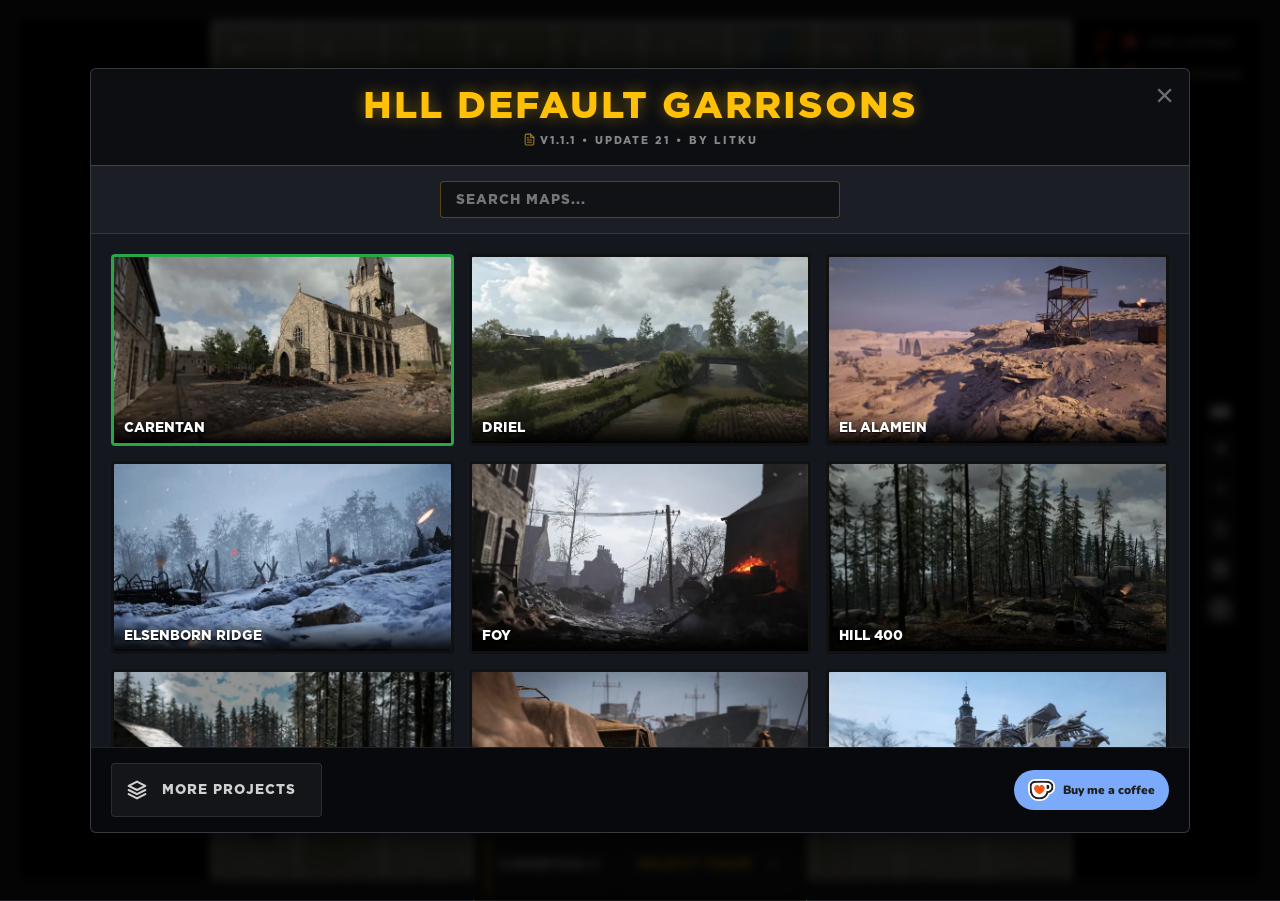
<file: index.html>
<!DOCTYPE html>
<html lang="en">
<head>
  <meta charset="UTF-8">
  <meta name="viewport" content="width=device-width, initial-scale=1.0, maximum-scale=1.0, user-scalable=no, viewport-fit=cover">
  <title>HLL Default Garrisons</title>
  <meta name="description" content="Interactive Hell Let Loose tactical map for default garrison positions, offensive layouts, strongpoints, and recon timing for all maps and factions.">
  
  <link rel="canonical" href="https://l1tku.github.io/hll-default-garrisons/">

  <meta property="og:type" content="website">
  <meta property="og:url" content="https://l1tku.github.io/hll-default-garrisons/">
  <meta property="og:site_name" content="HLL Default Garrisons">
  <meta property="og:title" content="HLL Default Garrisons">
  <meta property="og:description" content="Interactive Hell Let Loose tactical map for default garrison positions, offensive layouts, strongpoints, and recon timing for all maps and factions.">
  <meta property="og:image" content="https://l1tku.github.io/hll-default-garrisons/images/og_image_wide.png">
  <meta property="og:image:type" content="image/png">
  <meta property="og:image:width" content="1200">
  <meta property="og:image:height" content="630">

  <meta name="twitter:card" content="summary">
  <meta name="twitter:title" content="HLL Default Garrisons">
  <meta name="twitter:description" content="Interactive Hell Let Loose tactical map for default garrison positions, offensive layouts, strongpoints, and recon timing for all maps and factions.">
  <meta name="twitter:image" content="https://l1tku.github.io/hll-default-garrisons/images/og_image_wide.png">

  <script type="application/ld+json">
  {
    "@context": "https://schema.org",
    "@type": "WebSite",
    "name": "HLL Default Garrisons",
    "alternateName": ["Hell Let Loose Default Garrisons", "HLL Garrisons"],
    "url": "https://l1tku.github.io/hll-default-garrisons/",
    "image": "https://l1tku.github.io/hll-default-garrisons/images/og_image_wide.png"
  }
  </script>
  <script type="application/ld+json">
  {
    "@context": "https://schema.org",
    "@type": "WebApplication",
    "name": "HLL Default Garrisons",
    "url": "https://l1tku.github.io/hll-default-garrisons/",
    "applicationCategory": "GameApplication",
    "operatingSystem": "Web",
    "keywords": "Hell Let Loose, garrisons, strongpoints, offensive layout, Carentan, Omaha Beach",
    "description": "Interactive Hell Let Loose tactical map for default garrison positions."
  }
  </script>
  <script type="application/ld+json">
  {
    "@context": "https://schema.org",
    "@type": "ImageObject",
    "url": "https://l1tku.github.io/hll-default-garrisons/images/og_image_wide.png",
    "contentUrl": "https://l1tku.github.io/hll-default-garrisons/images/og_image_wide.png",
    "width": 1200,
    "height": 630,
    "caption": "HLL Default Garrisons"
  }
  </script>
  
  <link rel="manifest" href="manifest.json?v=1.1.1-1">
  <meta name="theme-color" content="#ffc107">
  <meta name="color-scheme" content="dark">
  <meta name="darkreader-lock">
  
  <meta name="mobile-web-app-capable" content="yes">
  <meta name="apple-mobile-web-app-capable" content="yes">
  <meta name="apple-mobile-web-app-status-bar-style" content="black-translucent">
  <meta name="apple-mobile-web-app-title" content="HLL Default Garrisons">

  <link rel="icon" type="image/png" sizes="192x192" href="images/icon-192.png">
  <link rel="icon" type="image/png" sizes="512x512" href="images/icon-512.png">
  <link rel="icon" type="image/webp" href="images/favicon.webp?v=1.1.1-1">
  <link rel="icon" type="image/png" href="images/favicon.png?v=1.1.1-1">
  <link rel="apple-touch-icon" href="images/icon-180.png?v=1.1.1-1">
  <link rel="preconnect" href="https://fonts.googleapis.com">
  <link rel="preconnect" href="https://fonts.gstatic.com" crossorigin>
  <link href="https://fonts.googleapis.com/css2?family=Nunito:wght@400;700;900&display=swap" rel="stylesheet">
  <link rel="stylesheet" href="css/style.css?v=1.1.1-1">
  
  <script>
    if ('serviceWorker' in navigator) {
      if (window.location.protocol.indexOf('http') === 0) {
        window.addEventListener('load', () => {
          navigator.serviceWorker.register('./service-worker.js?v=1.1.1-1', {
            scope: new URL('./', window.location.href).pathname
          })
            .then((reg) => console.log('Service Worker registered.', reg))
            .catch((err) => console.log('Service Worker registration failed.', err));
        });
      }
    }
  </script>
</head>
<body>
  <h1 class="sr-only">HLL Default Garrisons — Hell Let Loose garrison map</h1>
  <div class="shell">
    <div class="panel map-wrap" id="mapContainer">
      <div class="loading-overlay" id="loadingOverlay">
        <div class="loading-spinner"></div>
        <div class="loading-text">Loading map...</div>
      </div>
      
      <div class="map-stage" id="mapStage">
        <img 
          id="mapImage" 
          class="map-image"
          src="images/maps/map_carentan.webp" 
          alt="Carentan Map"
        >
        <div id="markers" class="markers-layer"></div>
      </div>
    </div>

    <div class="main-ui-overlay">
      
      <div class="scale-container">
        <div class="scale-wrapper" id="scaleWrapper">
          <div class="scale-bar-graphic">
            <div class="scale-tick t-start"></div>
            <div class="scale-tick t-mid"></div>
            <div class="scale-tick t-end"></div>
          </div>
          <div class="scale-labels">
            <span class="scale-lbl l-start">0</span>
            <span id="scaleTextMid" class="scale-lbl l-mid">125m</span>
            <span id="scaleTextEnd" class="scale-lbl l-end">250m</span>
          </div>
        </div>

        <div class="zoom-indicator-inline">
          <span id="zoomIndicator">1.0x</span>
        </div>
      </div>
      
      <div class="controls-drawer" id="controlsDrawer">
        <button id="drawerToggleBtn" class="drawer-tab" aria-label="Toggle controls drawer" aria-expanded="true">
          <span class="tab-arrow">▼</span>
        </button>

        <div class="fire-guide-arrow left">▼</div>
        <div class="fire-guide-arrow right">▼</div>

        <div class="controls-content">
          <button id="openMapBtn" class="btn-map-select" aria-haspopup="true" aria-expanded="false" aria-label="Select Map">
            <span id="currentMapName">Carentan</span> 
            <span class="map-arrow">⇄</span>
          </button>

          <div class="custom-dropdown" id="factionDropdown">
            <button class="btn-map-select compact" id="factionBtn" aria-haspopup="true" aria-expanded="false" aria-label="Select Faction">
              <img id="currentFactionFlag" src="images/flags/us_60.webp" class="faction-flag" alt="">
              <span id="factionLabel">US</span>
              <span class="icon">▾</span>
            </button>
            <div class="dropdown-menu hidden">
              <div class="dropdown-item" data-value="all">
                <img src="images/flags/all_60.webp" class="faction-flag item-flag" onerror="this.style.display='none'">
                <span class="item-text">ALL FACTIONS</span>
              </div>
              <div class="dropdown-item" data-value="us">
                <img src="images/flags/us_60.webp" class="faction-flag item-flag">
                <span class="item-text">UNITED STATES</span>
              </div>
              <div class="dropdown-item" data-value="ger">
                <img src="images/flags/ger_60.webp" class="faction-flag item-flag">
                <span class="item-text">GERMANY</span>
              </div>
            </div>
          </div>
        </div>
      </div>
    </div>
  </div>

  <div id="mapModal" class="modal-overlay">
    <div class="modal-content">
      <div class="modal-brand-header">
        <div class="main-title">HLL DEFAULT GARRISONS</div>
        <div class="main-subtitle-credits">
          <button class="changelog-btn" id="changelogBtn" aria-label="View Changelog" data-tooltip="Changelog">
            <svg viewBox="0 0 24 24" fill="none" stroke="currentColor" stroke-width="2" stroke-linecap="round" stroke-linejoin="round" width="14" height="14">
              <path d="M14 2H6a2 2 0 0 0-2 2v16a2 2 0 0 0 2 2h12a2 2 0 0 0 2-2V8z"></path>
              <polyline points="14 2 14 8 20 8"></polyline>
              <line x1="16" y1="13" x2="8" y2="13"></line>
              <line x1="16" y1="17" x2="8" y2="17"></line>
              <polyline points="10 9 9 9 8 9"></polyline>
            </svg>
          </button>
          <a href="https://github.com/l1tku/hll-default-garrisons" target="_blank" rel="noopener noreferrer" id="appVersion"></a>
          <span class="spacer">&bull;</span>
          <a href="https://www.hellletloose.com/blog/hll-u21-changelog" target="_blank" rel="noopener noreferrer" id="gameVersion"></a>
          <span class="spacer">&bull;</span>
          <a href="https://github.com/l1tku" target="_blank" rel="noopener noreferrer" id="authorLink">BY LITKU</a>
        </div>
        <button class="close-btn" id="closeModalBtn" aria-label="Close Map Selection">×</button>
      </div>

      <div class="modal-sub-header">
        <div class="modal-subtitle-container">
          <div class="modal-search-wrapper">
            <input type="text" id="mapSearchInput" placeholder="SEARCH MAPS..." autocomplete="off" aria-label="Search Maps">
            <button id="clearSearchBtn" class="search-clear-btn" aria-label="Clear Search">×</button>
          </div>
        </div>
      </div>

      <div class="map-grid" id="mapGrid">
      </div>

      <div class="modal-footer">
        <button class="footer-btn secondary" id="btnOtherProjects" onclick="openProjectsModal()">
          <svg class="icon" viewBox="0 0 24 24" fill="none" stroke="currentColor" stroke-width="2.5" stroke-linecap="round" stroke-linejoin="round">
            <polygon points="12 2 2 7 12 12 22 7 12 2"></polygon>
            <polyline points="2 17 12 22 22 17"></polyline>
            <polyline points="2 12 12 17 22 12"></polyline>
          </svg>
          MORE PROJECTS
        </button>
        <a
          href="https://ko-fi.com/litku"
          target="_blank"
          rel="noopener noreferrer"
          class="kofi-btn"
        >
          <img
            src="images/kofi_symbol.webp"
            class="kofi-icon"
            alt="Ko-fi"
          />
          <span class="kofi-text">Buy me a coffee</span>
        </a>
      </div>
    </div>
  </div>

  <div class="garrison-legend">
    <div class="legend-item">
      <img src="images/ui/icn_garrison_shadow_locked.webp" alt="">
      <span class="legend-color red"></span>
      <span>15m Locked</span>
    </div>
    <div class="legend-item">
      <img src="images/ui/icn_garrison_shadow_warning.webp" alt="">
      <span class="legend-color yellow"></span>
      <span>50m Warning</span>
    </div>
  </div>

  <div class="zoom-slider-container">
    <div class="zoom-slider-track" id="zoomSliderTrack">
      <div class="zoom-slider-fill" id="zoomSliderFill"></div>
      <div class="zoom-slider-handle" id="zoomSliderHandle"></div>
    </div>

    <div class="zoom-icons">
      <span id="btnZoomIn" data-tooltip="Zoom In" role="button" tabindex="0" aria-label="Zoom In">+</span>
      <span id="btnZoomOut" data-tooltip="Zoom Out" role="button" tabindex="0" aria-label="Zoom Out">−</span>
      
      <span id="btnToggleStrongpoints" data-tooltip="Toggle Strongpoints" role="button" tabindex="0" aria-label="Toggle Strongpoints">
        <svg viewBox="0 0 24 24" fill="none" stroke="currentColor" stroke-width="3" stroke-linecap="round" stroke-linejoin="round" style="width: 18px; height: 18px;">
          <circle cx="12" cy="12" r="8"></circle>
          <circle cx="12" cy="12" r="2" fill="currentColor" stroke="none"></circle>
        </svg>
      </span>

      <span id="btnToggleGrid" data-tooltip="Toggle Grid" role="button" tabindex="0" aria-label="Toggle Grid">
        <svg viewBox="0 0 24 24" fill="none" stroke="currentColor" stroke-width="2.5" stroke-linecap="round" stroke-linejoin="round" style="width: 18px; height: 18px;">
          <rect x="3" y="3" width="18" height="18" rx="1" ry="1"></rect>
          <line x1="9" y1="3" x2="9" y2="21"></line>
          <line x1="15" y1="3" x2="15" y2="21"></line>
          <line x1="3" y1="9" x2="21" y2="9"></line>
          <line x1="3" y1="15" x2="21" y2="15"></line>
        </svg>
      </span>

      <span id="btnToggleRadii" data-tooltip="Toggle Radius Rings (15m / 50m)" role="button" tabindex="0" aria-label="Toggle Radius Rings">
        <svg width="24" height="24" viewBox="0 0 24 24" fill="none" stroke="currentColor" stroke-width="2.2">
          <circle cx="12" cy="12" r="10"/>
          <circle cx="12" cy="12" r="6"/>
          <circle cx="12" cy="12" r="3"/>
        </svg>
      </span>
    </div>
  </div>
  
  <div id="projectsModal" class="modal-overlay">
    <div class="modal-content projects-hub-content">
      <div class="modal-brand-header">
        <div class="main-title">OTHER PROJECTS</div>
        <button class="close-btn" id="closeProjectsBtn" aria-label="Close Projects">×</button>
      </div>

      <div class="projects-list">
        <button class="footer-btn" onclick="window.open('https://l1tku.github.io/hll-arty-map-calculator/', '_blank')">
          <img src="images/project_artillery.webp" class="footer-project-icon" alt=""> 
          <span>HLL ARTY MAP CALCULATOR</span>
          <svg class="external-link-icon" viewBox="0 0 24 24" fill="none" stroke="currentColor" stroke-width="2" stroke-linecap="round" stroke-linejoin="round">
            <path d="M18 13v6a2 2 0 0 1-2 2H5a2 2 0 0 1-2-2V8a2 2 0 0 1 2-2h6"></path>
            <polyline points="15 3 21 3 21 9"></polyline>
            <line x1="10" y1="14" x2="21" y2="3"></line>
          </svg>
        </button>

        <button class="footer-btn" onclick="window.open('https://l1tku.github.io/hll-spa-calculator/', '_blank')">
          <img src="images/project_spa.webp" class="footer-project-icon" alt=""> 
          <span>HLL SPA CALCULATOR</span>
          <svg class="external-link-icon" viewBox="0 0 24 24" fill="none" stroke="currentColor" stroke-width="2" stroke-linecap="round" stroke-linejoin="round">
            <path d="M18 13v6a2 2 0 0 1-2 2H5a2 2 0 0 1-2-2V8a2 2 0 0 1 2-2h6"></path>
            <polyline points="15 3 21 3 21 9"></polyline>
            <line x1="10" y1="14" x2="21" y2="3"></line>
          </svg>
        </button>

        <button class="footer-btn website-btn" onclick="window.open('https://l1tku.github.io/', '_blank')">
          <img src="images/project_website.webp" class="footer-project-icon" alt=""> 
          <span>WEBSITE</span>
          <svg class="external-link-icon" viewBox="0 0 24 24" fill="none" stroke="currentColor" stroke-width="2" stroke-linecap="round" stroke-linejoin="round">
            <path d="M18 13v6a2 2 0 0 1-2 2H5a2 2 0 0 1-2-2V8a2 2 0 0 1 2-2h6"></path>
            <polyline points="15 3 21 3 21 9"></polyline>
            <line x1="10" y1="14" x2="21" y2="3"></line>
          </svg>
        </button>

        <button class="footer-btn github-btn" onclick="window.open('https://github.com/l1tku', '_blank')">
          <img src="images/project_github.webp" class="footer-project-icon" alt=""> 
          <span>GITHUB</span>
          <svg class="external-link-icon" viewBox="0 0 24 24" fill="none" stroke="currentColor" stroke-width="2" stroke-linecap="round" stroke-linejoin="round">
            <path d="M18 13v6a2 2 0 0 1-2 2H5a2 2 0 0 1-2-2V8a2 2 0 0 1 2-2h6"></path>
            <polyline points="15 3 21 3 21 9"></polyline>
            <line x1="10" y1="14" x2="21" y2="3"></line>
          </svg>
        </button>
      </div>
    </div>
  </div>

  <div id="changelogModal" class="modal-overlay">
    <div class="modal-content changelog-modal">
      <div class="modal-brand-header">
        <div class="main-title">CHANGELOG</div>
        <button class="close-btn" id="closeChangelogBtn" aria-label="Close Changelog">×</button>
      </div>
      <div class="changelog-content" id="changelogContent">
        Loading changelog...
      </div>
    </div>
  </div>

<script src="js/maps.js"></script> 
<script src="js/script.js?v=1.1.1-1"></script>
</body>
</html>
</file>
<file: css/style.css>
/* ==========================================
   GLOBAL SETTINGS
   ========================================== */
* {
  box-sizing: border-box;
}

:root {
  --bg: #1d1f27;
  --panel-border: rgba(255, 255, 255, 0.1);
  --grid-color: rgba(255, 255, 255, 1.0);
  --major-width: 2px; 
  --minor-width: 1px;
  color-scheme: dark;  
  --z-loading: 4000;
  --z-modal: 3000;
  --z-drawer: 2000;
  --z-markers: 1000;
  --z-grid: 500;
  --z-ui: 300;
}

.faction-flag {
  width: 28px;
  height: auto;
  margin-right: 8px;
  border-radius: 2px;
  box-shadow: 0 1px 3px rgba(0,0,0,0.5);
  vertical-align: middle;
}

.dropdown-item {
  display: flex;
  align-items: center;
}

#factionBtn {
  display: flex;
  align-items: center;
  justify-content: flex-start;
}

#factionBtn .icon {
  margin-left: auto;
}

@font-face {
  font-family: 'GothamSS';
  src: url('../fonts/Gotham.otf') format('opentype');
  font-weight: 900;
  font-style: normal;
  font-display: swap;
}

.marker-label, 
.hll-grid-label,  
.data-value {
  -webkit-font-smoothing: antialiased;
  -moz-osx-font-smoothing: grayscale;
}

html {
    overscroll-behavior-y: none; 
    
    overflow: hidden; 
    
    touch-action: none;

    height: 100dvh; 
}

body {
  margin: 0; height: 100dvh; width: 100vw;
  background: var(--bg);
  display: flex; align-items: center; justify-content: center;
  overflow: hidden; font-family: sans-serif;
  user-select: none;           
  -webkit-user-select: none;   
  -moz-user-select: none;      
  -ms-user-select: none;       
}

.sr-only {
  position: absolute; width: 1px; height: 1px; margin: -1px; padding: 0;
  overflow: hidden; clip: rect(0 0 0 0); clip-path: inset(50%);
  white-space: nowrap; border: 0;
}

.shell {
  width: 100%; height: 100%; padding: 20px;
  box-sizing: border-box; display: flex; flex-direction: column;
}

/* ==========================================
   MAP CONTAINER & STAGE
   ========================================== */
.map-wrap {
  position: relative; width: 100%; height: 100%;
  background: #000;
  border: 1px solid var(--panel-border);
  border-radius: 4px; overflow: hidden; 
  
  contain: layout paint style; 
}

.map-wrap:active {
  cursor: grabbing;
}

.map-stage {
  transform-origin: 0 0; 
  position: absolute; 
  top: 0; 
  left: 0;
  transition: opacity 0.4s ease-in-out;
  
  
}

/* ==========================================
   DESKTOP SMOOTH ZOOM
   ========================================== */
@media (min-width: 1025px) {
  
  
  .marker, .hll-grid-line {
    -webkit-backface-visibility: hidden;
    backface-visibility: hidden;
    transform: translateZ(0); 
  }

  .map-stage.zoom-transition {
    transition: transform 0.25s cubic-bezier(0.1, 0.2, 0.1, 1.0) !important;
  }

  .label-layer.zoom-transition .hll-grid-label {
    transition: transform 0.25s cubic-bezier(0.1, 0.2, 0.1, 1.0) !important;
  }

  .map-stage.zoom-transition .marker-label {
    transition: 
        transform 0.25s cubic-bezier(0.1, 0.2, 0.1, 1.0),
        top 0.25s cubic-bezier(0.1, 0.2, 0.1, 1.0) !important;
        
    will-change: transform, top; 
  }

  .map-stage.zoom-transition .marker-label::after {
    transition: opacity 0.25s cubic-bezier(0.1, 0.2, 0.1, 1.0) !important;
  }
}

.map-image {
  display: block; 
  pointer-events: none; 
  max-width: none; 
  max-height: none;
  image-rendering: auto;
  transform: none;
  transition: opacity 0.3s ease-in-out;
  background-color: black;}

/* ==========================================
   GRID SYSTEM
   ========================================== */
.grid-layer {
  position: absolute; top: 0; left: 0; width: 100%; height: 100%;
  pointer-events: none; z-index: 2;
}

.keypad-grid {
  position: absolute; top: 0; left: 0; width: 100%; height: 100%;
  pointer-events: none; opacity: 0;
  transition: opacity 0.2s ease-in-out;
  background-image:
    linear-gradient(to right, rgba(0,0,0,0.7) var(--minor-width), transparent var(--minor-width)),
    linear-gradient(to bottom, rgba(0,0,0,0.7) var(--minor-width), transparent var(--minor-width));
  
  shape-rendering: geometricPrecision;
  -webkit-font-smoothing: antialiased;
  -moz-osx-font-smoothing: grayscale;
}

.hll-grid-line {
    position: absolute;
    z-index: 2;
    pointer-events: none;
    
    background-color: #ffffff !important;
    
    border: none !important; 
    
    box-shadow: 
        1px 0 0 rgba(0, 0, 0, 0.5),
        -1px 0 0 rgba(0, 0, 0, 0.5),
        0 1px 0 rgba(0, 0, 0, 0.5),
        0 -1px 0 rgba(0, 0, 0, 0.5) !important;
        
    mix-blend-mode: normal; 
}

.hll-grid-line.vertical {
    width: var(--major-width, 1px);
    height: 100%;
    transform-origin: top left;}

.hll-grid-line.horizontal {
    height: var(--major-width, 1px);
    width: 100%;
    transform-origin: top left;
}

/* ==========================================
   LABELS
   ========================================== */
.label-layer {
  position: absolute; top: 0; left: 0; width: 100%; height: 100%;
  pointer-events: none; z-index: 10; overflow: hidden;
}

.hll-grid-label {
  position: absolute;
  top: 0; left: 0;
  font-family: 'GothamSS', sans-serif; 
  font-weight: 900; 
  font-size: 24px;
  color: #ffffff;
  
  text-shadow: none !important;
  
  -webkit-text-stroke: 3px #000000;
  
  paint-order: stroke fill;
  
  display: flex; align-items: center; justify-content: center;
  width: 0; height: 0; pointer-events: none; z-index: 3;
  transform-origin: center center;
  transition: none !important;
}

/* ==========================================
   UNIFIED TOGGLE CONTROLS
   ========================================== */

.grid-layer.grid-hidden,
.label-layer.grid-hidden,
.markers-layer.strongpoints-hidden .marker.strongpoint {
    display: none !important;
}

#btnToggleGrid.disabled,
#btnToggleStrongpoints.disabled {
    background-color: rgba(10, 10, 10, 0.95) !important;
    border-color: rgba(255, 255, 255, 0.1) !important;
}

#btnToggleGrid.disabled svg,
#btnToggleStrongpoints.disabled svg {
    opacity: 0.5 !important;
}

#btnToggleGrid svg {
    fill: none !important;
    stroke: currentColor !important;
}

#btnToggleGrid.disabled svg {
    opacity: 0.5 !important;
    stroke: rgba(255, 255, 255, 0.4) !important;
}

/* ==========================================
   PERFORMANCE FIX: GPU LABEL SCALING
   ========================================== */

#markers {
    --label-arrow-op: 0;
    --label-top: 0%;
    --label-transform: translate(-50%, -100%) scale(1);
}


/* ==========================================
   MARKERS
   ========================================== */

.marker-label {
    position: absolute;
    left: 50%;
    top: var(--label-top, 50%) !important;
    transform: var(--label-transform, translate(-50%, -100%) scale(1)) !important;
    
    z-index: 15 !important;
    
    padding: 2px 6px; 
    background-color: rgba(20, 20, 20, 0.70); 
    border-radius: 2px;
    
    font-size: 42px; 
    font-family: 'GothamSS', sans-serif; 
    font-weight: 700; 
    color: white;
    text-align: center; 
    white-space: nowrap; 
    pointer-events: none;

    -webkit-font-smoothing: antialiased;
    -moz-osx-font-smoothing: grayscale;
    text-rendering: optimizeLegibility;
    
    
    transition: none !important;
}

.marker-label::after {
    content: ''; 
    position: absolute; 
    
    top: 100%; 
    left: 50%; 
    transform: translateX(-50%);
    
    width: 0 !important;
    height: 0 !important;
    border-style: solid;

    border-left: 20px solid transparent;    
    border-right: 20px solid transparent;   
    border-top: 20px solid rgba(20, 20, 20, 0.70); 
    
    opacity: var(--label-arrow-op, 0) !important; 
    
    transition: none !important;
}
.markers-layer {
  position: absolute; top: 0; left: 0; 
  
  pointer-events: none;
  z-index: 50; 
  text-rendering: geometricPrecision;
  shape-rendering: geometricPrecision;
  
  overflow: hidden !important;
}

.marker {
  position: absolute;
  pointer-events: auto;
  display: flex; align-items: center; justify-content: center;
}

.marker.point {
    width: var(--dynamic-icon-size, 32px) !important;
    height: var(--dynamic-icon-size, 32px) !important;
    
    margin-left: calc(var(--dynamic-icon-size, 32px) / -2) !important;
    margin-top: calc(var(--dynamic-icon-size, 32px) / -2) !important;
    
    transition: none !important; 
    
    z-index: 100;    display: flex; 
    align-items: center; 
    justify-content: center;
    position: absolute;
    pointer-events: auto;}

.arty-icon {
    width: 100% !important; 
    height: 100% !important;
    
    display: block; 
    pointer-events: none;
    
    transition: transform 0.2s ease-out;
    
    outline: 1px solid transparent;
    image-rendering: auto; 
}

.marker.dimmed-gun { opacity: 1.0 !important; transition: opacity 0.2s ease; filter: none !important; }



.marker.dimmed-gun {
    z-index: 90 !important; 
    
    opacity: 0.8 !important; 
    
    filter: grayscale(0.8) !important; 
    
    transition: none !important;
}

.marker.active-gun .arty-icon {
  filter: invert(1);
}

.marker.strongpoint { 
    background: none; border: none; border-radius: 0;
    display: flex; justify-content: center; align-items: center;
    position: absolute; overflow: visible;
    transform-origin: center center; box-sizing: border-box; 
    z-index: 10 !important; 
}

.marker.strongpoint .marker-visual {
    position: absolute; top: 0; left: 0; width: 100%; height: 100%;
    border-radius: 50%; box-sizing: border-box; 
    border: none;
    background-color: transparent; 
    background-image: repeating-linear-gradient(-45deg, rgba(255, 255, 255, 0.1), rgba(255, 255, 255, 0.1) 16px, #000000 16px, #000000 18px);
    pointer-events: none; z-index: 1; 
    box-shadow:
      inset 0 0 0 8px #000000,
      0 0 4px rgba(0,0,0,0.5);
}



.marker.garrison_default .selected-garrison-label {
    position: absolute;
    bottom: 120%;    left: 50%;
    transform: translateX(-50%);
    background: rgba(20, 20, 20, 0.9);
    border: 1px solid #ffc107;
    padding: 6px 12px;
    border-radius: 4px;
    display: flex;
    align-items: center;
    white-space: nowrap;
    z-index: 1000;
    pointer-events: none;    
    font-family: 'GothamSS', sans-serif;
    font-weight: 700;
    font-size: 14px;
    color: #fff;
}

.selected-garrison-label::after {
    content: '';
    position: absolute;
    top: 100%;
    left: 50%;
    transform: translateX(-50%);
    
    width: 0 !important;
    height: 0 !important;
    border-style: solid !important;

    border-left: 6px solid transparent;
    border-right: 6px solid transparent;
    border-top: 6px solid #ffc107;
}

.marker.garrison_default {
    position: absolute;
    width: 32px;    height: 32px;
    margin-left: -16px;
    margin-top: -16px;
    display: flex;
    align-items: center;
    justify-content: center;
    z-index: 200;
}


/* ==========================================
   GARRISON VISUALS & CONTROLS
   ========================================== */

.garrison-main-icon {
    position: absolute;
    width: var(--dynamic-icon-size, 32px);
    height: var(--dynamic-icon-size, 32px);
    background-size: contain;
    background-repeat: no-repeat;
    background-position: center;
    z-index: 2;
    transform: translateY(-22%);
    
    pointer-events: auto !important; 
    cursor: pointer;

    filter: 
        drop-shadow(0 calc(2px * var(--ui-counter-scale, 1)) 0 rgba(0, 0, 0, 0.7))
}

/* ==========================================
   MOBILE-SAFE ANIMATIONS
   ========================================== */

.marker.garrison_default:not(.selected) .garrison-main-icon::before {
    
    will-change: auto;
}

.grid-box-container {
    display: flex;
    align-items: center;
    justify-content: center;
    
    background: transparent;
    border: none;
    padding: 0;
    height: auto;
    margin: 0;
    min-width: auto;
}

.grid-text {
    font-size: 13px;
    font-weight: 900;
    color: #ffc107;
    margin-right: 6px;
    line-height: 1;
}

.visual-keypad {
    display: grid;
    grid-template-columns: repeat(3, 1fr);
    grid-template-rows: repeat(3, 1fr);
    gap: 1px;
    width: 11px;
    height: 11px;
    transform: translateZ(0);}

.kp-cell {
    background-color: rgba(255, 255, 255, 0.2);
}

.kp-cell.active {
    background-color: #ffc107;
    box-shadow: 0 0 2px rgba(255, 193, 7, 0.8);
    z-index: 2;
}

/* ==========================================
   GARRISON CONTROL UI
   ========================================== */
.garrison-control-ui {
    position: absolute;
    bottom: 50%;
    left: 50%;
    margin-bottom: calc( (var(--dynamic-icon-size) / 2) + (25px * var(--ui-counter-scale, 1)) );
    transform: translateX(-50%) scale(var(--ui-counter-scale, 1));
    transform-origin: bottom center;

    display: flex;
    align-items: stretch;
    gap: 0;
    background: #1d1f27;
    border: 1px solid rgba(255,255,255,0.25);
    border-radius: 0;
    box-shadow: 0 5px 20px rgba(0,0,0,0.8);
    z-index: 1000;
    overflow: visible;
    pointer-events: auto;
    padding: 0;
    height: 40px;}

.garrison-grid-tab {
    position: absolute;
    top: -33px;    right: -1px;    background-color: #25272f;    border: 1px solid rgba(255,255,255,0.25);
    border-bottom: none;
    border-radius: 0 !important;
    width: 81px;    height: 33px;    display: flex;
    align-items: center;
    justify-content: center;
    gap: 6px;
    padding: 0 6px;
    z-index: 999;
}

.gar-label-text {
    flex: 1 1 auto;
    min-width: 0;
    padding: 0 12px;
    display: flex;
    align-items: center;
    justify-content: center;
    height: 100%;
    font-family: 'GothamSS', sans-serif;
    font-weight: 700;
    font-size: 14px;
    color: #fff;
    text-transform: uppercase;
    letter-spacing: 0.5px;
    white-space: nowrap;
    overflow: hidden;
    text-overflow: ellipsis;
    border-left: 1px solid rgba(255,255,255,0.1);
    border-right: 1px solid rgba(255,255,255,0.1);
    background: linear-gradient(to bottom, #2a2d35, #1d1f27);
}

.gar-btn {
    width: 40px;
    height: 100%;
    display: flex;
    align-items: center;
    justify-content: center;
    cursor: pointer;
    background: #25272f;
    color: #ffc107;
    font-size: 20px;
    border-left: 1px solid rgba(255,255,255,0.15);
    transition: all 0.1s ease;
    pointer-events: auto;
}

.gar-btn:hover {
    background: #ffc107;
    color: #000;
}

.gar-btn:active {
    background: #e0a800;
    transform: scale(0.95);
}

.gar-btn.arrow-left::after  { content: '◄'; }
.gar-btn.arrow-right::after { content: '►'; }

.gar-btn.zoom-btn {
    border-left: 1px solid rgba(255,255,255,0.15);
    border-right: 1px solid rgba(255,255,255,0.15);
    touch-action: manipulation;
    -webkit-tap-highlight-color: transparent;
    user-select: none;
    -webkit-user-select: none;
}

.gar-btn.zoom-btn:active {
    background: #ffc107 !important;
    color: #000 !important;
    transform: scale(0.92);
    transition: transform 0.05s ease, background 0.05s ease;
}

.gar-btn.zoom-btn:active svg {
    fill: #000 !important;
}

.gar-btn.zoom-btn svg {
    width: 24px;
    height: 24px;
    fill: #ffc107;
}

.gar-btn:hover.zoom-btn svg,
.gar-btn.zoom-btn:hover svg {
    fill: #000;
}


.marker.garrison_default {
    cursor: pointer;
    transition: z-index 0s linear 0s; 
}

.marker.garrison_default.selected {
    z-index: 1500 !important;
}

.marker.garrison_default.selected .garrison-main-icon {
    filter: drop-shadow(0 0 10px rgba(255, 193, 7, 1.0)) brightness(1.1);
    transform: translateY(-22%) scale(1.15);
    transition: transform 0.15s cubic-bezier(0.175, 0.885, 0.32, 1.275);
}

@media (hover: hover) {
    .marker.garrison_default:hover {
        z-index: 1500 !important;
    }

    .marker.garrison_default:hover .garrison-main-icon {
        filter: drop-shadow(0 0 10px rgba(255, 193, 7, 0.9)) brightness(1.1);
        transform: translateY(-22%) scale(1.15);
    }
}

.marker.garrison_default:active .garrison-main-icon {
    transform: translateY(-22%) scale(0.95);    filter: brightness(0.8);
    transition: transform 0.05s ease-out;
}


.controls-drawer {
  position: relative; 
  width: fit-content !important;  
  max-width: 100%; 
  
  transition: transform 0.3s cubic-bezier(0.4, 0, 0.2, 1);
  transform: translateY(0);  
  display: flex;
  flex-direction: column;
  align-items: center;
  pointer-events: none;    z-index: 1000 !important; 
    
    background-color: rgba(0,0,0,0);
}

.controls-drawer.closed,
.controls-drawer.hidden-by-default {
  transform: translateY(100%);
}

/* ==========================================
   UNIFIED UI THEME
   ========================================== */

:root {
    --drawer-bg: #181818; 
}

.drawer-tab {
    position: absolute;
    top: -31px !important;
    height: 32px;
    width: 80px;
    
    z-index: 1200 !important; 
    
    background-color: var(--drawer-bg) !important;
    
    border-top: 1px solid rgba(255, 255, 255, 0.3);
    border-left: 1px solid rgba(255, 255, 255, 0.3);
    border-right: 1px solid rgba(255, 255, 255, 0.3);
    border-bottom: none !important;
    
    border-radius: 10px 10px 0 0 !important;
    cursor: pointer;
    pointer-events: auto;
    display: flex; align-items: center; justify-content: center;
    
    box-shadow: none !important;
}

.controls-content {
    position: relative;
    top: 1px;
    z-index: 1300 !important; 
    background-color: var(--drawer-bg) !important; 
    
    display: flex; 
    justify-content: center;

    width: fit-content !important;

    max-width: 600px;
    margin: 0 auto; 
    padding: 8px 12px; 
    gap: 10px;
    
    border: 1px solid rgba(255, 255, 255, 0.3);
    border-bottom: none;
    border-radius: 6px 6px 0 0;
}

.controls-content::before {
    content: "";
    position: absolute;
    
    top: -3px; 
    left: 50%;
    transform: translateX(-50%);
    
    width: 78px; 
    
    height: 6px; 
    
    background-color: var(--drawer-bg);
    
    z-index: 1301;
}

.tab-arrow {
  color: transparent; 
  display: block;
  width: 8px;
  height: 8px;
  
  border-right: 2px solid white;
  border-bottom: 2px solid white;
  
  transform: rotate(45deg) translateY(-2px);
  transition: transform 0.3s ease;
}

.controls-drawer.closed .tab-arrow {
  transform: rotate(225deg) translateY(-2px);
}

/* ==========================================
   UI CONTROLS
   ========================================== */
.main-ui-overlay {
  position: absolute; 
  bottom: 0;  left: 50%; 
  transform: translateX(-50%);
  display: flex; 
  flex-direction: column; 
  align-items: center; 
  gap: 5px;
  
  z-index: 3000 !important; 
  
  pointer-events: none;}

.scale-container { 
  width: 100%; 
  max-width: 400px;
  display: flex; 
  justify-content: center; 
  align-items: flex-end; 
  margin-bottom: 35px;    
  position: relative; 
  padding: 0; 
  
  pointer-events: none !important; 
}

.scale-wrapper { 
  display: flex; flex-direction: column; align-items: center; 
  width: 0px; transition: width 0.1s linear; 
}

.scale-bar-graphic {
  position: relative; height: 8px; width: 100%;
  box-sizing: border-box; 
  border: 1px solid #ffffff; 
  background: linear-gradient(to right, #ffffff 50%, #000000 50%);
  box-shadow: none !important;
}

.scale-lbl {
  position: absolute; bottom: 0; transform: translateX(-50%);
  font-family: "GothamSS", sans-serif; font-weight: 900; 
  font-size: 12px; color: #ffffff; white-space: nowrap; 
  line-height: 1;
  text-shadow: none !important;
  -webkit-text-stroke: 2px #000000;
  paint-order: stroke fill;
}

.scale-tick { 
  position: absolute; bottom: -6px; width: 2px; height: 14px; 
  z-index: 5; background: #fff; box-shadow: 0 0 1px black;
}
.t-start { left: 0; transform: translateX(-50%); }
.t-mid   { left: 50%; transform: translateX(-50%); }
.t-end   { right: 0; transform: translateX(50%); }

.scale-labels { 
  position: relative; width: 100%; height: 16px; margin-top: 4px; 
}

.l-start { left: 0%; }
.l-mid { left: 50%; }
.l-end { left: 100%; }

/* ==========================================================================
   MOBILE OPTIMIZATION
   ========================================================================== */
@media (max-width: 768px) {
    .garrison-control-ui {
        height: 32px !important;
        margin-bottom: calc( (var(--dynamic-icon-size) / 2) + (28px * var(--ui-counter-scale, 1)) ) !important;
    }
    
    .garrison-grid-tab {
        top: -21px;        height: 21px;
        width: 68px;
    }
    
    .gar-label-text {
        font-size: 11px !important;
        padding: 0 8px !important;
    }
    
    .gar-btn {
        width: 34px !important;
        font-size: 18px !important;
    }
    
    .gar-btn.zoom-btn svg {
        width: 20px !important;
        height: 20px !important;
    }
}

.zoom-indicator-inline {
  position: absolute; right: -70px; bottom: 15px; margin-right: 0px; 
  pointer-events: none; 
}

#zoomIndicator {
    text-align: left !important;
    font-size: 16px !important;
    display: block !important;
    line-height: 1 !important;
    color: #fff;
    
    font-family: 'GothamSS', sans-serif !important;
    font-weight: 900 !important; 

    text-shadow: none !important;
    
    -webkit-text-stroke: 2px #000000;
    paint-order: stroke fill;
}

.controls-row {
  display: flex; align-items: stretch; gap: 10px;
  background: rgba(0,0,0,0.8); padding: 8px 12px; border-radius: 4px;
  width: 100%;
}


/* ==========================================
   LOADING OVERLAY
   ========================================== */
.loading-overlay {
  position: absolute; top: 0; left: 0; width: 100%; height: 100%;
  background-color: rgba(0, 0, 0, 0.8);
  display: flex; flex-direction: column; justify-content: center; align-items: center;
  z-index: 4000; transition: opacity 0.3s ease-out; opacity: 1; pointer-events: auto;
}
.loading-overlay.hidden { opacity: 0; pointer-events: none; }
.loading-spinner {
  width: 40px; height: 40px; border: 4px solid rgba(255, 255, 255, 0.2);
  border-radius: 50%; border-top-color: #fff;
  animation: spin 1s ease-in-out infinite; margin-bottom: 12px;
}
.loading-text {
  color: white; font-size: 16px; font-family: 'GothamSS', sans-serif;
  text-shadow: 0 1px 2px rgba(0, 0, 0, 0.5);
}
@keyframes spin { to { transform: rotate(360deg); } }

svg.icon {
  width: 1em;
  height: 1em;
  fill: currentColor;
  display: block;}


.modal-footer .footer-btn .icon {
    width: 28px !important;
    height: 28px !important;
    
    fill: none !important;
    stroke: currentColor !important;
    vector-effect: non-scaling-stroke !important;
}


@media (min-width: 769px) {
    .modal-footer .footer-btn .icon {
        margin-right: 15px !important;    }
    
    .modal-footer .footer-btn {
        padding: 0 30px !important;    }
}


@media (min-width: 769px) {
  .modal-footer .footer-btn .icon {
    position: static !important;
    transform: none !important;
    fill: none !important;    stroke: currentColor !important;    width: 20px !important;
    height: 20px !important;
    margin-right: 12px !important;
    display: inline-block !important;
  }


  .modal-footer .footer-btn:first-child {
    width: auto !important;
    flex: 0 1 auto !important;
    padding: 0 20px !important;
  }
}

@media (min-width: 769px) {
  
  .modal-footer .footer-btn,
  .modal-footer .footer-btn:first-child, 
  .modal-footer .footer-btn:last-child {
    display: flex !important;
    flex-direction: row !important;
    align-items: center !important;
    justify-content: flex-start !important;
    height: 54px !important;
    width: auto !important;
    
    padding-left: 15px !important;    gap: 15px !important;    padding-right: 25px !important;  }

  #btnOpenManualCalc .icon {
    position: static !important;
    width: 32px !important;  
    height: 32px !important; 
    margin: 0 !important; 
    display: inline-block !important;
    vertical-align: middle;
  }

  #btnOtherProjects .icon {
    position: static !important;
    width: 20px !important;
    height: 20px !important;
    margin: 0 !important;
    display: inline-block !important;
    vertical-align: middle;
  }
}


/* ==========================================
   ERROR FEEDBACK ANIMATION
   ========================================== */

@keyframes shake-red-safe {
    0%, 100% { margin-left: 0; }
    20% { margin-left: -4px; border-color: #ff4444; color: #ff4444; }
    40% { margin-left: 4px; border-color: #ff4444; color: #ff4444; }
    60% { margin-left: -4px; border-color: #ff4444; color: #ff4444; }
    80% { margin-left: 4px; border-color: #ff4444; color: #ff4444; }
}

.btn-error {
    animation: shake-red-safe 0.5s cubic-bezier(.36,.07,.19,.97) both;
    border-color: #ff4444 !important;
    color: #ff4444 !important;
    position: relative; 
}

.btn-error::before,
.btn-error::after {
    display: none !important;
}

/* ==========================================
   ALLOW 2-LINE TEXT WRAPPING
   ========================================== */

.btn-map-select {
  height: auto !important; 
  
  min-height: 56px !important;
  
  padding: 4px 10px;
  
  display: flex;
  align-items: center; 
  justify-content: space-between;
  
  white-space: normal;
  line-height: 1.2;
  text-align: left;
  
  background: rgba(29, 31, 39, 0.9) !important; 
  border: 1px solid rgba(255, 255, 255, 0.15);
  border-left: 3px solid #ffc107; 
  border-radius: 0 3px 3px 0; 
  
  color: white;
  font-family: 'GothamSS', sans-serif; 
  font-weight: 900;
  font-size: 13px; 
  text-transform: uppercase; 
  letter-spacing: 0.5px;
  cursor: pointer; 
  pointer-events: auto;
  box-shadow: 0 2px 5px rgba(0,0,0,0.3);
  transition: background 0.2s ease;
}

#currentMapName,
#factionLabel,
#gunLabel {
  white-space: normal;  
  word-break: normal;        
  overflow-wrap: break-word;  
  line-height: 1.1;       
  text-align: left;  margin-right: 4px;  display: block; 
  flex: 1;
}

.btn-map-select.active {
    background-color: rgba(45, 48, 60, 1) !important;}

button.btn-map-select:active {
  background: rgba(60, 60, 60, 1);
}

select.btn-map-select {
  appearance: none; -webkit-appearance: none; -moz-appearance: none;
  background-image: url("data:image/svg+xml;charset=UTF-8,%3csvg xmlns='http://www.w3.org/2000/svg' viewBox='0 0 24 24' fill='white'%3e%3cpath d='M7 10l5 5 5-5z'/%3e%3c/svg%3e");
  background-repeat: no-repeat; background-position: right 8px center;
  background-size: 14px; padding-right: 28px; height: 100%;
}

select.btn-map-select option {
  background-color: #1d1f27; color: #ffffff; padding: 12px;
}

.btn-map-select.compact {
  min-width: auto; padding: 12px 15px; font-size: 14px; gap: 15px;
  border-left: 1px solid rgba(255,255,255,0.2); 
  height: 32px;
}

.btn-map-select .icon {
  font-size: 14px; color: rgba(255,255,255,0.5);
  transition: color 0.2s, transform 0.2s ease; display: inline-block;
}

.btn-map-select.active .icon { transform: rotate(180deg); color: white; }
@media (hover: hover) {
  .btn-map-select:hover .icon { color: white; }
}

/* ==========================================
   MAP SELECTOR GRID
   ========================================== */
.modal-overlay {
  position: fixed; top: 0; left: 0; right: 0; bottom: 0;
  background-color: rgba(0, 0, 0, 0.85);
  display: flex; justify-content: center; align-items: center;
  z-index: 3000; transition: opacity 0.2s ease-in-out; opacity: 0; pointer-events: none;
  backdrop-filter: none;
  -webkit-backdrop-filter: none;
}
.modal-overlay.active { opacity: 1; pointer-events: all; }

@media (min-width: 769px) {
    .modal-overlay {
        backdrop-filter: blur(5px);
        -webkit-backdrop-filter: blur(5px);
    }
}

.modal-content {
  background-color: #15171e; border: 1px solid rgba(255,255,255,0.15);
  border-radius: 6px; width: 90%; max-width: 1100px; height: 85%;  overflow-y: hidden; box-shadow: 0 0 30px rgba(0,0,0,0.9);
  display: flex; flex-direction: column;
  transform: translateY(20px); transition: transform 0.2s ease-in-out;
}
.modal-overlay.active .modal-content { transform: translateY(0); }

/* ==========================================
   MODAL HEADERS
   ========================================== */

.modal-brand-header {
  position: relative;  padding: 18px 50px 18px;
  background: rgba(0, 0, 0, 0.4); 
  border-bottom: 1px solid rgba(255, 193, 7, 0.3); 
  display: flex;
  flex-direction: column;
  align-items: center;
  justify-content: center;
  gap: 10px;

  font-family: 'GothamSS', sans-serif;
  font-weight: 900;
  font-size: 32px; 
  color: #ffc107; 
  
  text-align: center;
  text-transform: uppercase;
  letter-spacing: 2px;
  text-shadow: 0 0 15px rgba(255, 193, 7, 0.4); 
  flex-shrink: 0;
  min-height: 70px;
}

.modal-subtitle-container {
  display: flex;
  flex-direction: column;
  align-items: center;
  gap: 15px;
  width: 100%;
}

.modal-search-wrapper {
  position: relative;
  width: 100%;
  max-width: 400px;
}

#mapSearchInput {
  width: 100%;
  background: rgba(0, 0, 0, 0.4);
  border: 1px solid rgba(255, 193, 7, 0.3);
  border-radius: 4px;
  padding: 10px 40px 10px 15px;
  color: white;
  font-family: 'GothamSS', sans-serif;
  font-weight: 700;
  font-size: 13px;
  letter-spacing: 1px;
  text-transform: uppercase;
  outline: none;
  transition: border-color 0.2s;
}

#mapSearchInput:focus {
  border-color: #ffc107;
  background: rgba(0, 0, 0, 0.6);
}

.search-clear-btn {
  position: absolute;
  right: 12px;  top: 50%;
  transform: translateY(-50%);
  background: none;
  border: none;
  color: rgba(255, 255, 255, 0.4);
  font-size: 20px;
  cursor: pointer;
  padding: 5px;
  display: none;  line-height: 1;
  transition: color 0.2s;
}

@supports (-moz-appearance: none) {
  .search-clear-btn {
    top: 45%;  }
}

.search-clear-btn:hover {
  color: #ff4444;
}

#mapSearchInput:not(:placeholder-shown) ~ .search-clear-btn {
  display: block;
}

.modal-sub-header {
  padding: 15px 25px;
  background: rgba(255, 255, 255, 0.03); 
  border-bottom: 1px solid rgba(255, 255, 255, 0.1);
  display: flex; 
  justify-content: center; 
  align-items: center;
  flex-shrink: 0;
}

.modal-subtitle {
  font-family: 'GothamSS', sans-serif; 
  font-size: 14px; 
  font-weight: 700;
  color: rgba(255, 255, 255, 0.7); 
  text-transform: uppercase; 
  letter-spacing: 1.5px;
  text-align: center;
  display: flex;
  align-items: center;
  justify-content: center;
  gap: 8px;
}

.arrow-down {
  color: #ffc107;
  font-size: 12px;
  opacity: 0.8;
}

.close-btn {
  position: absolute; 
  right: 15px;  top: 10px;  transform: none;  
  background: none; 
  border: none; 
  color: rgba(255, 255, 255, 0.4); 
  font-size: 32px; 
  line-height: 1; 
  cursor: pointer; 
  padding: 0;
  transition: all 0.2s ease;
  z-index: 2000;}

.close-btn:hover { 
  color: #ff4444; 
  transform: scale(1.1);}

.map-grid {
  flex: 1;
  overflow-y: auto;
  padding: 20px;
  display: grid;
  grid-template-columns: repeat(auto-fill, minmax(280px, 1fr));
  grid-auto-rows: min-content; 
  align-content: start;  gap: 15px;
  width: 100%;
  box-sizing: border-box;
}

/* ==========================================
   MAP SELECTOR GRID            */
/* ========================================== */
.map-card {
    position: relative;
    border-radius: 4px;
    overflow: hidden;
    cursor: pointer;
    background: #111;
    
    border: 3px solid transparent; 
    
    width: 100%;
    aspect-ratio: 16 / 9;
    height: auto;
    
    transition: transform 0.2s, border-color 0.2s, box-shadow 0.2s;
}

.map-card-img {
    position: absolute;
    top: 0;
    left: 0;
    width: 100%;
    height: 100%;
    object-fit: cover;
    display: block;
    opacity: 1 !important;    transition: transform 0.3s ease;
}

@media (hover: hover) and (min-width: 769px) {
    .map-card:not(.active):hover {
        border-color: #ffc107;        box-shadow: 0 0 15px rgba(255, 193, 7, 0.4);        transform: translateY(-2px);        z-index: 5;    }

    .map-card.active:hover {
        border-color: #28a745 !important; 
        box-shadow: 0 0 15px rgba(40, 167, 69, 0.5); 
        transform: translateY(-2px);
    }
}

.map-card.active {
    border-color: #28a745 !important;
}

.map-card.unreleased {
    cursor: default;
    background: #2b2b2b;
}

.map-card.unreleased:hover {
    border-color: transparent !important;
    box-shadow: none !important;
    transform: none !important;
}

.map-card.unreleased .map-card-name {
    color: #8d8d8d;
}

.map-card.unreleased .map-card-img {
    filter: grayscale(1);
    opacity: 0.55;
}

.map-card-status {
    position: absolute;
    inset: 0;
    display: flex;
    align-items: center;
    justify-content: center;
    padding-bottom: 24px;
    background: rgba(0, 0, 0, 0.45);
    color: #e0e0e0;
    font-family: 'GothamSS', sans-serif;
    font-size: 12px;
    font-weight: 700;
    letter-spacing: 2px;
    text-align: center;
    text-transform: uppercase;
    text-shadow: 0 1px 2px #000;
    pointer-events: none;
}


.map-card-name {
  position: absolute; bottom: 0; left: 0; right: 0;
  background: linear-gradient(to top, rgba(0, 0, 0, 0.95), transparent);
  color: white; padding: 8px 10px;
  font-family: 'GothamSS', sans-serif; font-size: 13px; font-weight: 700;
  text-transform: uppercase; pointer-events: none; text-shadow: 0 1px 2px black;
}

.modal-footer {
  padding: 15px 20px;
  background: rgba(0, 0, 0, 0.6);
  border-top: 1px solid rgba(255, 255, 255, 0.1);
  display: flex;
  justify-content: center;
  gap: 15px;
  flex-shrink: 0;}

.footer-btn {
  background: rgba(255, 255, 255, 0.05);
  border: 1px solid rgba(255, 255, 255, 0.2);
  color: rgba(255, 255, 255, 0.8);
  font-family: 'GothamSS', sans-serif;
  font-weight: 700;
  font-size: 13px;
  padding: 12px 24px;
  border-radius: 4px;
  cursor: pointer;
  transition: all 0.2s ease;
  display: flex;
  align-items: center;
  gap: 10px;
  text-transform: uppercase;
  letter-spacing: 1px;
}

.footer-btn .icon {
  font-size: 16px;
  filter: grayscale(1);}

.footer-btn:hover {
  background: rgba(255, 193, 7, 0.1);
  border-color: #ffc107;
  color: #ffc107;
  box-shadow: 0 0 15px rgba(255, 193, 7, 0.1);
}

.footer-btn:hover .icon {
  filter: none;}

.footer-btn.secondary {
  border-color: rgba(255, 255, 255, 0.1);
}

.kofi-btn {
  display: inline-flex;
  align-items: center;
  justify-content: center;
  align-self: center;
  height: 40px;
  background: #7baafa;
  padding: 0 14px;
  border-radius: 20px;
  text-decoration: none;
  color: #1f1f1f;
  font-family: "Nunito", "Segoe UI", sans-serif;
  font-weight: 900;
  font-size: 12px;
  gap: 8px;
  margin-left: auto;
  transition: all 0.2s ease;
}

.kofi-icon {
  height: 22px;
  width: auto;
  flex-shrink: 0;
  animation: kofi-idle 3s ease-in-out 2s infinite;
}

.kofi-text {
  white-space: nowrap;
}

.kofi-btn:hover {
  background: #6a9af0;
  transform: translateY(-1px);
}

.kofi-btn:active {
  transform: translateY(0);
}

@keyframes kofi-idle {
  0%, 80%, 100% { transform: rotate(0deg); }
  85% { transform: rotate(-10deg); }
  90% { transform: rotate(8deg); }
  95% { transform: rotate(-4deg); }
}

/* ==========================================
   CUSTOM DROPDOWNS
   ========================================== */
.custom-dropdown {
  position: relative; 
  height: auto; 
  display: flex; 
  flex-direction: column;
  z-index: 1400 !important;
}

.dropdown-menu {
  position: absolute;
  bottom: 100%;
  left: 0;
  width: 100%;
  min-width: 150px;
  
  background-color: rgba(29, 31, 39, 0.95) !important;
  border: 1px solid rgba(255, 255, 255, 0.15);
  
  backdrop-filter: none;
  -webkit-backdrop-filter: none;
  
  border-radius: 4px;
  box-shadow: 0 4px 20px rgba(0,0,0,0.8);
  z-index: 9999 !important;
  opacity: 1; transform: translateY(0); transition: opacity 0.15s, transform 0.15s;
  pointer-events: auto;
}

@media (min-width: 769px) {
    .dropdown-menu {
        backdrop-filter: blur(10px);
        -webkit-backdrop-filter: blur(10px);
    }
}

.dropdown-menu.hidden {
  opacity: 0; pointer-events: none; transform: translateY(10px);
}

.dropdown-item {
  padding: 12px 15px; color: white; font-family: 'GothamSS', sans-serif;
  font-weight: 700; font-size: 14px; cursor: pointer;
  transition: background 0.1s; border-bottom: 1px solid rgba(255,255,255,0.05);
}
.dropdown-item:last-child { border-bottom: none; }
.dropdown-item:hover,
button.btn-map-select:hover {
  background-color: rgba(60, 64, 75, 1) !important;
  color: #ffc107;}

.dropdown-item:hover { border-left-color: #ffffff; }
button.btn-map-select:hover { border-left-color: #ffffff; }

.text-yellow { color: #ffc107; }
.text-green { color: #28a745; }
.text-red { color: #ff4444; }

/* ==========================================
   VERTICAL ZOOM SLIDER
   ========================================== */
.zoom-slider-container {
  position: absolute; right: 40px; top: 50%; transform: translateY(-50%);
  
  height: 350px; 
  
  width: 40px; 
  display: flex; flex-direction: column;
  align-items: center; gap: 20px; z-index: 100; 
  
  pointer-events: none !important; 
}

.zoom-slider-track {
  position: relative; flex: 1; 
  width: 24px; 
  background-color: rgba(0, 0, 0, 0.8);
  border: 1px solid rgba(255, 255, 255, 0.2); border-radius: 0; cursor: pointer;
  
  pointer-events: auto !important;}

.zoom-slider-fill {
  position: absolute; bottom: 0; left: 0; width: 100%; height: 0%; 
  background-color: #ffc107; border-radius: 0; pointer-events: none;
}

.zoom-slider-handle {
  position: absolute; left: 50%; bottom: 0%; transform: translate(-50%, 50%); 
  width: 24px; height: 16px; background-color: #ffffff;
  border: 2px solid #000000; border-radius: 0; 
  cursor: grab; touch-action: none; 
  
  pointer-events: auto !important;  box-shadow: none !important;
}

.zoom-slider-handle:active {
  cursor: grabbing; background-color: #ffc107; border-color: #fff;
}

.zoom-icons {
  display: flex; flex-direction: column; gap: 8px; width: 100%; align-items: center;
}

.zoom-icons span {
  width: 32px; height: 32px; background-color: rgba(20, 20, 20, 0.95);
  pointer-events: auto !important;  color: white; border: 1px solid rgba(255, 255, 255, 0.3); border-radius: 0; 
  display: flex; align-items: center; justify-content: center;
  font-family: 'GothamSS', sans-serif; font-weight: 900; font-size: 20px;
  cursor: pointer; user-select: none; transition: background-color 0.1s;
  -webkit-tap-highlight-color: transparent; 
  box-shadow: none !important;
}

@media (hover: hover) {
  .zoom-icons span:hover {
    background-color: #ffc107; color: black; border-color: #ffc107;
  }
}

.zoom-icons span:active,
.zoom-icons span.pressed {
  background-color: #ffc107 !important; color: black !important;
  border-color: #ffc107 !important; transform: scale(0.95);
  box-shadow: none !important;
}


[data-tooltip] {
  position: relative;
}

[data-tooltip]::before {
  content: attr(data-tooltip);
  position: absolute;
  right: calc(100% + 12px);  top: 50%;
  transform: translateY(-50%) scale(0.9);
  
  background-color: rgba(29, 31, 39, 0.95);
  color: #ffc107; 
  font-family: 'GothamSS', sans-serif;
  font-weight: 900;
  font-size: 11px;
  text-transform: uppercase;
  letter-spacing: 1px;
  padding: 6px 12px;
  border-radius: 4px;
  border: 1px solid rgba(255, 193, 7, 0.4);
  white-space: nowrap;
  pointer-events: none;
  
  opacity: 0;
  transition: opacity 0.1s ease-out, transform 0.1s ease-out;
}

[data-tooltip]::after {
  content: '';
  position: absolute;
  right: calc(100% + 6px);
  top: 50%;
  transform: translateY(-50%);
  border-top: 6px solid transparent;
  border-bottom: 6px solid transparent;
  border-left: 6px solid rgba(255, 193, 7, 0.4);
  opacity: 0;
  pointer-events: none;
  transition: opacity 0.1s ease-out;
}

@media (hover: hover) {
  [data-tooltip]:hover::before {
    opacity: 1;
    transform: translateY(-50%) scale(1);
  }
  [data-tooltip]:hover::after {
    opacity: 1;
  }
}

@media (hover: hover) {
  [data-tooltip]:hover::after {
    opacity: 1 !important;  }
}

.projects-hub-content {
  max-width: 500px !important;
  height: auto !important;
}

.projects-list {
  padding: 20px;
  display: flex;
  flex-direction: column;
  gap: 10px;
}

.projects-list .footer-btn {
  display: flex;
  align-items: center;  justify-content: flex-start;  text-align: left;
  margin-bottom: 0;}

.projects-list .footer-project-icon, 
.projects-list .icon {
  width: 24px;  height: 24px;
  margin-right: 15px;  flex-shrink: 0;
  object-fit: contain;
  display: flex;
  align-items: center;
  justify-content: center;
}

.github-btn,
.website-btn {
  border-left-color: #ffffff !important;
}

.main-title {
  font-size: 36px !important;
  line-height: 1 !important;
  margin: 0 auto !important;
  display: block !important;
  width: 100% !important;
}

.main-subtitle-credits {
  font-size: 10px !important;
  letter-spacing: 2px !important;
  font-weight: 700 !important;
  color: rgba(255, 255, 255, 0.5) !important;
  text-transform: uppercase !important;
  margin-top: 0 !important;
  display: flex !important;
  align-items: center !important;
  justify-content: center !important;
  width: 100% !important;
  line-height: 10px !important;
  height: 14px !important;
  min-height: 14px !important;
  text-shadow: none !important;
}

.main-subtitle-credits * {
  text-shadow: none !important;
}

#appVersion,
#appVersion:visited,
#appVersion:hover,
#appVersion:active,
#gameVersion,
#gameVersion:visited,
#gameVersion:hover,
#gameVersion:active,
#authorLink,
#authorLink:visited,
#authorLink:hover,
#authorLink:active {
  text-decoration: none !important;
  color: rgba(255, 255, 255, 0.5) !important;
  pointer-events: auto;
  transition: opacity 0.2s ease;
}

#appVersion:hover,
#gameVersion:hover,
#authorLink:hover {
  opacity: 0.7;
}

.spacer {
  margin: 0 6px;
  color: rgba(255, 255, 255, 0.5);
  line-height: 10px;
}

.changelog-btn {
  background: none;
  border: none;
  cursor: pointer;
  font-size: inherit;
  padding: 0;
  margin: 0;
  opacity: 0.6;
  transition: opacity 0.2s ease;
  line-height: 1;
  pointer-events: auto;
  display: inline-flex;
  align-items: center;
  justify-content: center;
  flex: 0 0 auto;
  color: #ffc107;
  transform: none;
  vertical-align: middle;
}

.changelog-btn svg {
  display: block;
  width: 13px;
  height: 13px;
}

.changelog-btn:hover {
  opacity: 1;
}

.main-subtitle-credits .changelog-btn {
  font-size: 13px;
  margin-right: 4px;
}

.changelog-modal {
  max-width: 700px;
  max-height: 80vh;
  overflow: hidden;
  display: flex;
  flex-direction: column;
}

.changelog-content {
  padding: 20px;
  overflow-y: auto;
  font-family: "GothamSS", sans-serif;
  font-size: 13px;
  line-height: 1.6;
  color: rgba(255, 255, 255, 0.8);
}

.changelog-content h1 {
  font-size: 18px;
  font-weight: 900;
  color: #ffc107;
  margin: 0 0 16px 0;
  letter-spacing: 0.05em;
}

.changelog-content h2 {
  font-size: 16px;
  font-weight: 700;
  color: #ffc107;
  margin: 20px 0 10px 0;
  padding-bottom: 5px;
  border-bottom: 1px solid rgba(255, 193, 7, 0.3);
}

.changelog-content h3 {
  font-size: 14px;
  font-weight: 600;
  color: rgba(255, 255, 255, 0.9);
  margin: 15px 0 8px 0;
}

.changelog-content ul {
  margin: 8px 0;
  padding-left: 20px;
}

.changelog-content li {
  margin: 4px 0;
  color: rgba(255, 255, 255, 0.7);
}

.changelog-content p {
  margin: 8px 0;
}

.changelog-content code {
  font-family: "Courier New", monospace;
  font-size: 0.9em;
  color: #ffc107;
  background: rgba(255, 255, 255, 0.06);
  padding: 1px 4px;
  border-radius: 3px;
}

.changelog-content strong {
  color: rgba(255, 255, 255, 0.9);
}

#projectsModal .main-title {
  font-size: 24px !important;
}


#calcModal .modal-content {
    height: auto !important;
    min-height: unset !important;
    max-height: 90vh;
    align-self: center;}


/* ==========================================
   DESKTOP MORE PROJECTS
   ========================================== */
@media (hover: hover) and (min-width: 769px) {
    .modal-footer #btnOtherProjects:hover {
        background: rgba(255, 193, 7, 0.1) !important;        border-color: #ffc107 !important;        color: #ffc107 !important;        box-shadow: 0 0 15px rgba(255, 193, 7, 0.1) !important;
    }

    .modal-footer #btnOtherProjects:hover .icon {
        stroke: #ffc107 !important;
        filter: none !important;    }
}


.projects-list .footer-btn {
    display: flex !important;
    align-items: center !important;
    justify-content: flex-start !important;
    padding-left: 20px !important;
    padding-right: 15px !important; 
    width: 100% !important;
}

.projects-list .footer-btn span {
    flex-grow: 1 !important;
    text-align: left !important;
}

.external-link-icon {
    width: 14px !important;
    height: 14px !important;
    opacity: 0.4;
    transition: all 0.2s ease;
    
    flex-shrink: 0 !important;
    margin-left: 10px !important; 
}

.projects-list .footer-btn:hover {
    border-color: #ffc107 !important;
    color: #ffc107 !important;
}

.projects-list .footer-btn:hover .external-link-icon {
    opacity: 1;
    color: #ffc107;
    transform: translateX(2px); 
}

/* ==========================================
   MOBILE TOUCH & HOVER STATES
   ========================================== */
@media (hover: none) {
  .footer-btn:hover,
  .footer-btn:focus,
  .footer-btn:focus-visible,
  .projects-list .footer-btn:hover, 
  .projects-list .footer-btn:focus {
    background: rgba(255, 255, 255, 0.05) !important;
    border-color: rgba(255, 255, 255, 0.2) !important;
    color: rgba(255, 255, 255, 0.8) !important;
    box-shadow: none !important;
    outline: none !important;
  }

  .footer-btn:hover .icon,
  .footer-btn:focus .icon,
  .footer-btn:focus-visible .icon,
  .projects-list .footer-btn:hover .external-link-icon,
  .projects-list .footer-btn:focus .external-link-icon {
    stroke: #ffffff !important;    fill: none !important;
    opacity: 1 !important;    transform: none !important;
  }

  .footer-btn:hover .icon circle,
  .footer-btn:focus .icon circle {
    fill: #ffffff !important;
    stroke: none !important;
  }

  .footer-btn:active,
  .projects-list .footer-btn:active {
    background: rgba(255, 193, 7, 0.2) !important;
    border-color: #ffc107 !important;
    color: #ffc107 !important;
    transition: none !important;
  }
  
  .footer-btn:active .icon,
  .projects-list .footer-btn:active .external-link-icon {
      opacity: 1 !important;
      stroke: #ffc107 !important;  }
  
  .footer-btn:active .icon circle {
      fill: #ffc107 !important;
  }
}

/* ==========================================================================
   MOBILE LAYOUT & OVERRIDES (<= 768px)
   ========================================================================== */
@media (max-width: 768px) {

    
    .shell {
        padding: 0 !important;
        margin: 0 !important;
        height: 100dvh !important;
        width: 100vw !important;
    }

    .map-wrap {
        border: none !important;        border-radius: 0 !important;        height: 100dvh !important;        width: 100vw !important;        margin: 0 !important;
        padding: 0 !important;
    }

    .main-ui-overlay {
        position: absolute;
        bottom: 0;
        left: 0;
        width: 100%;
        transform: none;
        display: flex;
        flex-direction: column;
        align-items: center;
        justify-content: flex-end;
        z-index: 3000 !important;
        pointer-events: none;
    }

    .controls-drawer {
        position: fixed !important;
        bottom: 0 !important;
        left: 0 !important;
        width: 100% !important;
        margin: 0 !important;
        z-index: 2000 !important;
        overflow: visible !important;
    }

    .controls-content {
        width: 100% !important;
        max-width: none !important;
        border-radius: 12px 12px 0 0 !important;
        
        padding: 10px 10px 12px 10px !important; 
        
        gap: 8px;
        background-color: #181818 !important;
        border-top: 1px solid rgba(255, 255, 255, 0.3);
        border-left: none !important;
        border-right: none !important;
        border-bottom: none !important;
        display: flex;
        flex-wrap: wrap;
        justify-content: space-between;
        align-items: stretch;
        position: relative;
        z-index: 1300 !important;
        
        height: auto !important;
        min-height: 0 !important;
    }

    .controls-content::before {
        content: "";
        position: absolute;
        top: -2px;
        
        left: 0;
        right: 0;
        margin-left: auto;
        margin-right: auto;
        width: 78px;        
        transform: none !important; 
        
        height: 4px;
        background-color: #181818;
        z-index: 1301;
    }

    .drawer-tab {
        position: absolute !important;
        top: -31px !important;
        
        left: 0 !important;
        right: 0 !important;
        margin-left: auto !important;
        margin-right: auto !important;
        width: 80px !important;        
        transform: none !important; 
        
        height: 32px !important;
        z-index: 1000 !important;
        background-color: #181818 !important;
        border: 1px solid rgba(255, 255, 255, 0.3);
        border-bottom: none !important;
        border-radius: 10px 10px 0 0 !important;
        box-shadow: none !important;
        pointer-events: auto;
    }

    .custom-dropdown {
        position: relative;
        z-index: 1400 !important;
        height: auto;
        display: flex;
        flex-direction: column;
    }
    
    .dropdown-menu { z-index: 1500 !important; }

    .custom-dropdown:nth-child(1),
    .btn-map-select:nth-child(1) {
        width: 100% !important;
        flex: 0 0 100% !important;
    }

    .custom-dropdown:nth-child(2) {
        width: 100% !important;
        flex: 0 0 100% !important;
    }

    .btn-map-select {
        font-size: 13px !important;
        padding: 10px 12px !important;
        min-height: 48px !important;
        background: rgba(29, 31, 39, 0.9) !important;
        
        display: flex !important;
        align-items: center !important;
        justify-content: space-between !important;
        flex-grow: 1;
        
        cursor: pointer !important;
        pointer-events: auto !important;
        user-select: none !important;
        -webkit-tap-highlight-color: transparent;
    }

    #currentMapName, 
    #factionLabel, 
    #gunLabel,
    .btn-map-select .item-text,
    .btn-map-select .icon {
        font-size: 14px !important;
        line-height: 1.1 !important;
        font-weight: 900 !important;
        white-space: nowrap !important;
        overflow: hidden !important;
        text-overflow: ellipsis !important;
        display: block !important;
        
        pointer-events: none !important; 
    }


    .scale-container {
        display: flex !important;
        justify-content: center !important;
        align-items: flex-end !important;
        
        width: 100% !important;
        height: 50px !important;
        margin-bottom: 190px !important; 
        position: relative !important;
        z-index: 5 !important;
        pointer-events: none !important;
        padding: 0 !important;
    }

    .scale-wrapper {
        position: relative !important; 
        left: auto !important;
        right: auto !important;
        bottom: auto !important;
        margin: 0 !important;
        
        width: auto; 

        transform: none !important; 
        transition: none !important;
        pointer-events: none !important;
    }

    .scale-labels { 
        position: relative; 
        width: 100%; 
        height: 16px; 
        margin-top: 4px !important; 
    }

    .scale-lbl {
        position: absolute; 
        bottom: 0; 
        
        transform: none !important;
        width: 40px; 
        margin-left: -20px; 
        text-align: center; 
        
        font-family: "GothamSS", sans-serif; 
        font-weight: 900; 
        font-size: 12px; 
        color: #ffffff !important; 
        white-space: nowrap; 
        line-height: 1;
        letter-spacing: 1px; 

        text-shadow: none !important;
        -webkit-text-stroke: 2px #000000;
        
        paint-order: stroke fill;
    }

    .zoom-slider-container {
        position: absolute !important;
        right: 5px !important;
        left: auto !important;
        
        height: 350px !important;
        max-height: 85vh !important; 
        
        top: 50%;
        transform: translateY(-50%);
        pointer-events: none !important;
        z-index: 2200 !important;
        display: flex !important;
        flex-direction: column !important;
        align-items: center !important;
    }

    .zoom-slider-track {
        width: 32px !important;
        border: 4px solid transparent;
        background-clip: padding-box;
        touch-action: none;
        pointer-events: auto !important;
    }

    .zoom-slider-handle {
        width: 30px !important;
        height: 24px !important;
        border-radius: 4px !important;
    }

    .zoom-icons span {
        -webkit-tap-highlight-color: transparent !important;
        touch-action: manipulation;
        pointer-events: auto !important;
    }
    
    .zoom-icons span:hover {
        background-color: rgba(20, 20, 20, 0.95) !important;
        color: white !important;
    }
    .zoom-icons span.pressed {
        transform: scale(0.82) !important;
    }

    .zoom-indicator-inline {
        position: fixed !important;
        
        left: 0 !important;
        right: 0 !important;
        margin-left: auto !important;
        margin-right: auto !important;
        width: 100px !important;        
        transform: none !important; 
        
        bottom: 170px !important; 
        
        top: auto !important;
        z-index: 3000 !important;
        display: block !important;
        pointer-events: none !important;
    }

    #zoomIndicator {
        text-align: center !important; 
        font-size: 16px !important;
        display: block !important;
        line-height: 1 !important;
        
        font-family: 'GothamSS', sans-serif !important;
        font-weight: 900 !important;
        text-shadow: none !important;
        -webkit-text-stroke: 2px #000000;
        paint-order: stroke fill;
        color: #fff;
    }


    .modal-content {
        height: 92vh !important;
        max-height: none !important;
        margin: 0 !important;
        width: 95% !important;
    }

    .modal-content.projects-hub-content {
        height: auto !important;        min-height: auto !important;        flex: 0 1 auto !important;        
        margin: auto !important;       
        max-height: 85vh !important;    }
    .modal-brand-header {
        display: flex !important;
        flex-direction: column !important;
        align-items: center !important;        justify-content: center !important;        text-align: center !important;
        
        padding: 20px 50px !important; 
        gap: 6px !important;
        min-height: 70px !important;
        position: relative !important;
    }

    .main-title {
        font-size: 22px !important;
        letter-spacing: 1px !important;
        width: 100% !important;
        margin: 0 auto !important;
        display: block !important;
    }

    .main-subtitle-credits {
        font-size: 9px !important;
        letter-spacing: 1.5px !important;
        justify-content: center !important;        margin-top: 0 !important;
        width: 100% !important;
    }

    .close-btn {
        position: absolute !important;
        right: 5px !important;        top: 5px !important;        
        transform: none !important; 
        
        width: 44px !important;
        height: 44px !important;
        display: flex !important;
        align-items: center;
        justify-content: center;
        font-size: 32px !important;
        color: rgba(255, 255, 255, 0.4) !important;
        background: none !important;
        border: none !important;
        z-index: 3100 !important;
        padding: 0 !important;
        margin: 0 !important;
    }

    .map-grid {
        grid-template-columns: repeat(2, 1fr);
        gap: 10px;
        padding: 10px;
    }
    
    .modal-footer {
        display: flex !important;
        flex-direction: row !important;
        align-items: stretch !important;
        gap: 10px !important;
        padding: 12px 10px !important;
        flex-shrink: 0 !important;
    }
    .modal-footer .footer-btn:first-child {
        position: relative !important;
        flex: 0 0 54px !important;
        width: 54px !important;
        height: 54px !important;
        padding: 0 !important;
        font-size: 0 !important;
    }
    .modal-footer .footer-btn:first-child .icon {
        position: absolute !important;
        top: 50% !important;
        left: 50% !important;
        transform: translate(-50%, -50%) !important;
        width: 32px !important;
        height: 32px !important;
        margin: 0 !important;
        display: block !important;
    }
    .modal-footer #btnOtherProjects {
        flex: 1 !important;
        height: 54px !important;
        
        display: grid !important;
        grid-template-columns: auto 1fr !important; 
        align-items: center !important;
        
        gap: 15px !important;
        
        padding-left: 20px !important;
        padding-right: 20px !important;
        
        font-size: 16px !important;
        
        justify-content: unset !important;
    }

    .modal-footer #btnOtherProjects .icon {
        position: static !important;        transform: none !important;        
        width: 28px !important;  
        height: 28px !important; 
        
        margin: 0 !important; 
        padding: 0 !important;
        flex-shrink: 0 !important; 
    }
    
    .modal-footer #btnOtherProjects span {
        text-align: center !important; 
        
        width: 100% !important;
        display: block !important;
        
        white-space: nowrap !important;
        overflow: hidden !important;
        text-overflow: ellipsis !important;
        
        padding: 0 !important;
        margin: 0 !important;
    }

    .modal-footer a[href*="ko-fi"] {
        flex: 0 0 54px !important;
        width: 54px !important;
        height: 54px !important;
        padding: 0 !important;
        justify-content: center !important;
        background: #7baafa !important;
        border: none !important;
        border-radius: 4px !important;
        margin-left: 0 !important;
    }
    .modal-footer .kofi-text {
        display: none !important;
    }
    .modal-footer .kofi-icon {
        width: 32px !important;
        height: 32px !important;
        flex-shrink: 0 !important;
        filter: none !important;
        object-fit: contain !important;
        animation: kofi-idle 3s ease-in-out infinite !important;
    }


    .projects-list .footer-btn {
        flex: 0 0 auto !important;
        width: 100% !important;
        height: auto !important;
        min-height: 54px !important;
        font-size: 13px !important;
        padding: 12px 20px !important;
        justify-content: flex-start !important;
    }
    .projects-list .footer-project-icon, 
    .projects-list .icon {
        position: static !important;
        transform: none !important;
        margin-right: 15px !important;
        width: 24px !important;
        height: 24px !important;
    }

    [data-tooltip]::before,
    [data-tooltip]::after {
        display: none !important;
    }
    
    .panel-credits { font-size: 8px; bottom: 3px; }
    


    .hll-grid-label {
        font-size: 20px !important;        
        -webkit-text-stroke: 2px #000000 !important; 
    }
  }
  

/* ==========================================
   DRAWER TAB & ARROW INDICATORS
   ========================================== */

.fire-guide-arrow {
    display: none !important;
}

.drawer-tab {
    color: transparent !important;
}

.tab-arrow {
    font-size: 0 !important;
    
    display: block !important;
    width: 10px !important;
    height: 10px !important;
    border-right: 2px solid white !important;
    border-bottom: 2px solid white !important;
    border-top: none !important;
    border-left: none !important;
    
    margin: 0 auto !important;
    transform: rotate(45deg) translateY(-2px);
    transition: transform 0.3s ease;
}

.controls-drawer.closed .tab-arrow {
    transform: rotate(225deg) translateY(-2px);
}

/* ==========================================
   STRONGPOINTS TOGGLE LOGIC
   ========================================== */

.markers-layer.strongpoints-hidden .marker.strongpoint {
    display: none !important;
}

#btnToggleStrongpoints.disabled {
    color: #555 !important;    background-color: rgba(10, 10, 10, 0.95) !important;
    border-color: rgba(255, 255, 255, 0.1) !important;
}

#btnToggleStrongpoints.disabled svg {
    opacity: 0.5;
}

#btnToggleStrongpoints svg {
    pointer-events: none;    display: block;
}

/* ==========================================
   RADIUS TOGGLE BUTTON
   ========================================== */
#btnToggleRadii svg {
    fill: none;
    stroke: currentColor;
    stroke-width: 2.2;
}

#btnToggleRadii.disabled svg {
    opacity: 0.5;
    stroke: rgba(255,255,255,0.4);
}

.markers-layer.radii-hidden .radius-ring {
    display: none !important;
}

/* ==========================================
   GARRISON LEGEND
   ========================================== */
.garrison-legend {
    position: fixed;
    top: 20px;
    right: 20px;
    display: flex;
    flex-direction: column;
    gap: 8px;
    background: rgba(0, 0, 0, 0.7);
    padding: 10px 16px;
    border-radius: 4px;
    z-index: 1000;
    pointer-events: none;
}

.legend-item {
    display: flex;
    align-items: center;
    gap: 10px;
    color: rgba(255, 255, 255, 0.9);
    font-size: 13px;
    font-family: 'Roboto', sans-serif;
    text-transform: uppercase;
    letter-spacing: 0.5px;
}

.legend-item img {
    width: 24px;
    height: 24px;
    object-fit: contain;
    display: block;
    align-self: center;
}

.legend-color {
    width: 14px;
    height: 14px;
    border-radius: 50%;
    display: inline-block;
    flex-shrink: 0;
    align-self: center;
}

.legend-color.red {
    background: #ff4444;
}

.legend-color.yellow {
    background: #ffc107;
}

@media (max-width: 768px) {
    .garrison-legend {
        top: 20px;
        right: 20px;
        padding: 8px 14px;
        gap: 8px;
    }
    
    .legend-item {
        font-size: 12px;
    }
    
    .legend-item img {
        width: 22px;
        height: 22px;
    }
}
</file>
